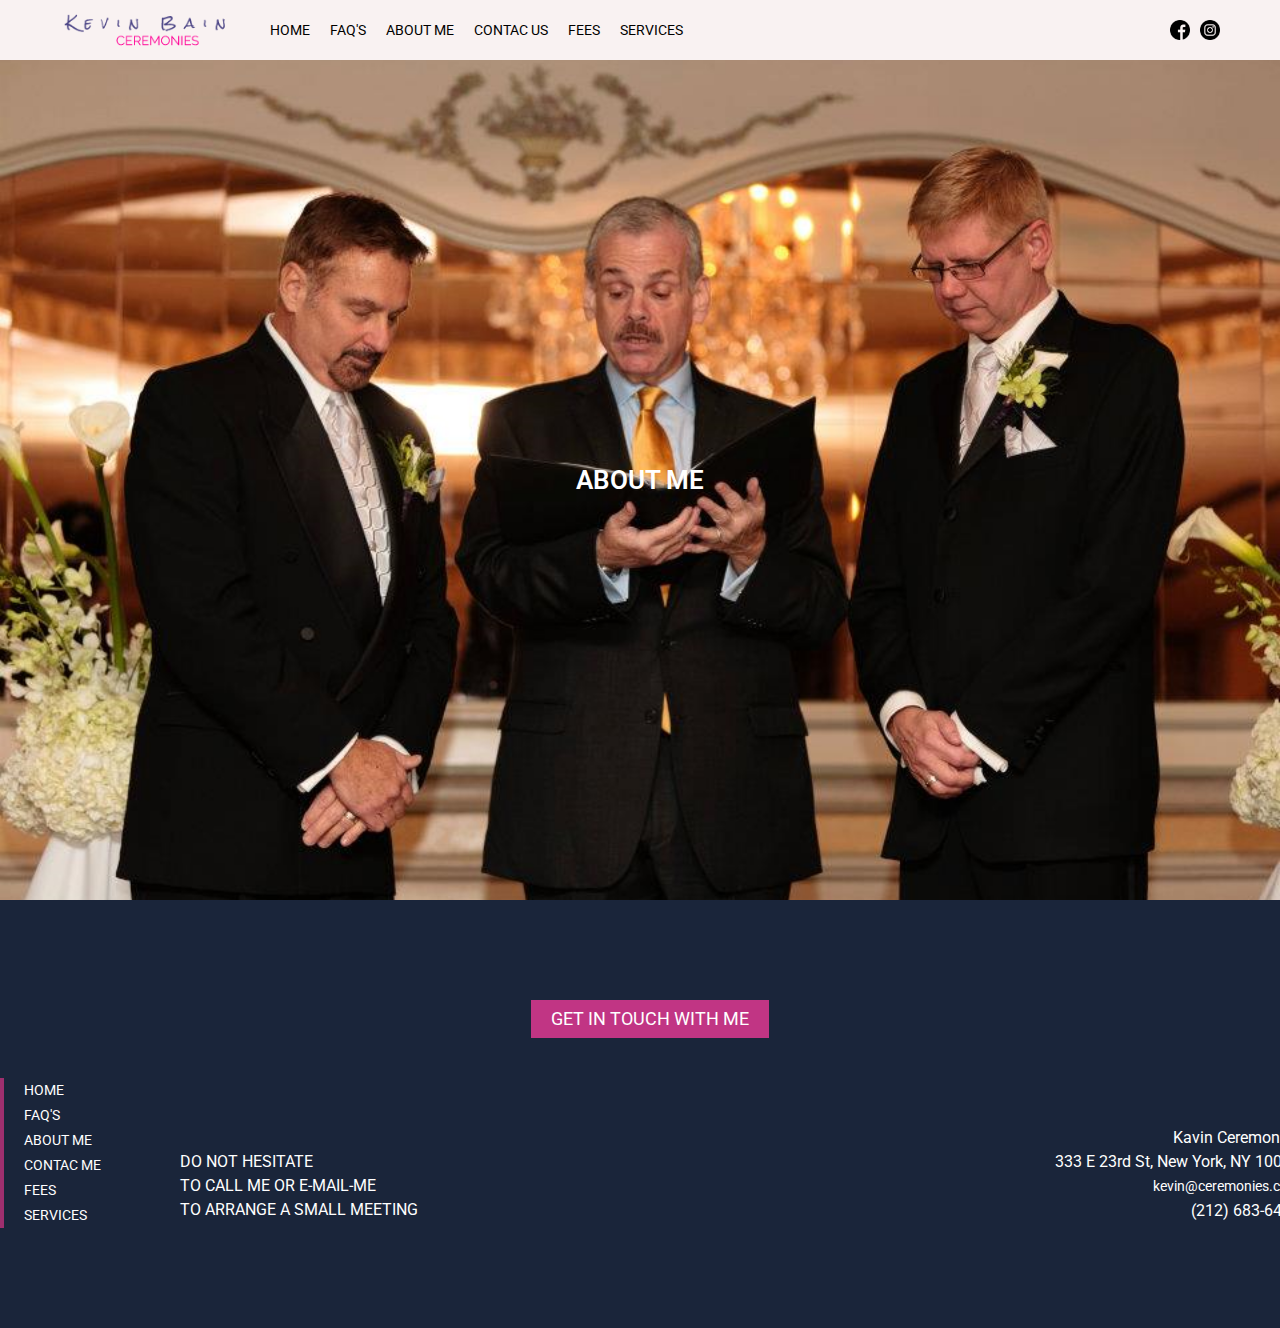
<file: about.html>
<!DOCTYPE html>
<html lang="en">
<head>
  <meta charset="UTF-8">
  <meta http-equiv="X-UA-Compatible" content="IE=edge">
  <meta name="viewport" content="width=device-width, initial-scale=1.0">
  <title>ABOUT ME</title>

  <link rel="preconnect" href="https://fonts.googleapis.com">
  <link rel="preconnect" href="https://fonts.gstatic.com" crossorigin>
  <link href="https://fonts.googleapis.com/css2?family=Delicious+Handrawn&family=PT+Serif&family=Roboto:ital,wght@0,100;0,300;0,400;0,500;0,700;0,900;1,100;1,300;1,400;1,500;1,700;1,900&display=swap" rel="stylesheet">

<Link rel="stylesheet" href="reset.css">
  <Link rel="stylesheet" href="style1.css">
  <Link rel="stylesheet" href="aboutme.css">

    

  </head>

  <body>
     <!-- Burger menu start-->

     <nav class="burger-menu">
      <ul>
        <li><a href="./index.html">Home</a></li>
      <li><a href="./getintouch.html">Get in Touch</a></li>
      <li><a href="./about.html">About me</a></li>
      <li><a href="./fees.html">Fees</a></li>
      <li><a href="./services.html">Services</a></li>
      <li><a href="./services.html">Faq's</a></li>
      </ul>
      </nav>
      <!--burger menu stop-->

<header class="header-main">
  <div class="header-main-logo" > 
    <img src="./image/LOGO.png" alt="Kevin logo">
    <nav class="header-main-nav">
      <ul>
        <li> <a href="./index.html">HOME </a></li>
        <li> <a href="./fees.html">FAQ'S</a></li>
        <li> <a href="./about.html">ABOUT ME</a> </Li>
          <li> <a href="./fees.html">CONTAC US</a></Li>
            <li> <a href="./fees.html">FEES</a></li>
            <li> <a href="./services.html">SERVICES</a></li>

      </ul>
    </nav>
  </div>
  
  <div class="header-main-sm">
  <a href="https://www.facebook.com/kevin.bain.357"><div class="header-main-sm-fb"></div></a>
  <a href= https://www.instagram.com/kevinpbain><div class="header-main-sm-in"></div>
  </a>
  <DIV CLASS="burger-menu-btn"></DIV> 
  </div>
  
</header>
<main>

  <div class="main-aboutme"> 
  <h1>ABOUT ME </h1>
    <p></p>
      
      
    </div>
</main> 


</section>  

<!-- THE FOOTER OF THE WEBSITE-->

<footer class="footer-main">
  <div class="wrapper-main footer-main-flex">
     

    <a class="footer-getintouch" href="./fees.html">GET IN TOUCH WITH ME</a>

    <div class="footer-sitemap">
      <ul>
        <li><a href="./index.html">HOME</a></li>
        <li><a href="./fees.html">FAQ'S</a><li>
        <li><a href="./about.html">ABOUT ME</a><li>
        <li><a href="./getintouch.html">CONTAC ME </a></li>
        <li><a href="./fees.html">FEES</a></li>
        <li><a href="./services.html">SERVICES</a></li>
      </ul>
      <UL>
        <li> <P><br><br><br>DO NOT HESITATE <br>TO CALL ME OR E-MAIL-ME<br> TO ARRANGE A SMALL MEETING</P>
        </li>
      </UL>
      <ul>
        <li><p><br><br></P></li>
          <li><p></P></li>  
        <li><p>Kavin Ceremonies</P></li>
        <li><P>333 E 23rd St, New York, NY 10010 </P></li>
        <li><a href="./index.html">kevin@ceremonies.com</a></li>
        <li><P>(212) 683-6428 </P></li>

      </ul>
    </div>
  </div>
  
  
</footer>

<script src="js/main.js"></script>




</body>
</html>
</file>
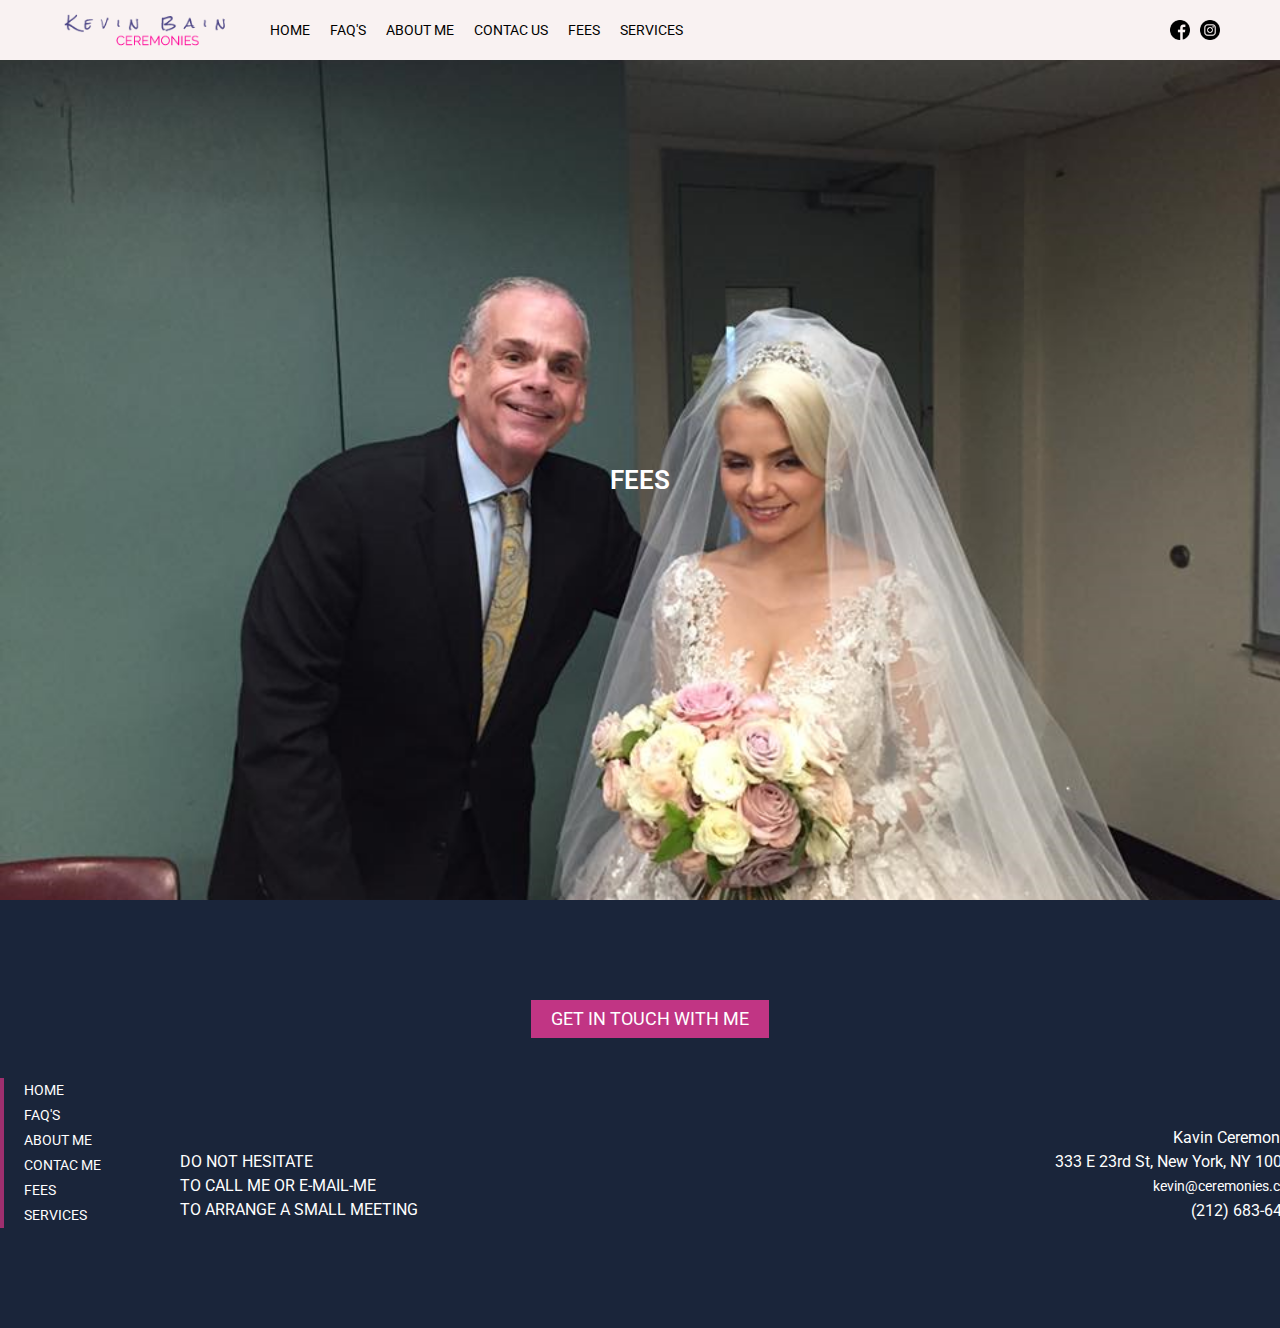
<file: getintouch.html>
<!DOCTYPE html>
<html lang="en">
<head>
  <meta charset="UTF-8">
  <meta http-equiv="X-UA-Compatible" content="IE=edge">
  <meta name="viewport" content="width=device-width, initial-scale=1.0">
  <title>GET IN TOUCH</title>

  <link rel="preconnect" href="https://fonts.googleapis.com">
  <link rel="preconnect" href="https://fonts.gstatic.com" crossorigin>
  <link href="https://fonts.googleapis.com/css2?family=Delicious+Handrawn&family=PT+Serif&family=Roboto:ital,wght@0,100;0,300;0,400;0,500;0,700;0,900;1,100;1,300;1,400;1,500;1,700;1,900&display=swap" rel="stylesheet">

<Link rel="stylesheet" href="reset.css">
  <Link rel="stylesheet" href="style1.css">
  <Link rel="stylesheet" href="getintouch.css">

    

  </head>

  <body>
     <!-- Burger menu start-->

     <nav class="burger-menu">
      <ul>
        <li><a href="./index.html">Home</a></li>
      <li><a href="./getintouch.html">Get in Touch</a></li>
      <li><a href="./about.html">About me</a></li>
      <li><a href="./fees.html">Fees</a></li>
      <li><a href="./services.html">Services</a></li>
      <li><a href="./services.html">Faq's</a></li>

      </ul>
      </nav>
      <!--burger menu stop-->



<header class="header-main">
  <div class="header-main-logo" > 
    <img src="./image/LOGO.png" alt="Kevin logo">
    <nav class="header-main-nav">
      <ul>
        <li> <a href="./index.html">HOME </a></li>
        <li> <a href="./fees.html">FAQ'S</a></li>
        <li> <a href="./about.html">ABOUT ME</a> </Li>
          <li> <a href="./fees.html">CONTAC US</a></Li>
            <li> <a href="./fees.html">FEES</a></li>
            <li> <a href="./services.html">SERVICES</a></li>
      </ul>
    </nav>
  </div>
  
  <div class="header-main-sm">
  <a href="https://www.facebook.com/kevin.bain.357"><div class="header-main-sm-fb"></div></a>
  <a href= https://www.instagram.com/kevinpbain><div class="header-main-sm-in"></div>
  </a>
  <DIV CLASS="burger-menu-btn"></DIV> 
  </div>
  
</header>
<main>

  <div class="#"> 
  <h1>fees</h1>
    <p></p>
      
      
      
    </div>
</main> 


</section>  

<!-- THE FOOTER OF THE WEBSITE-->

<footer class="footer-main">
  <div class="wrapper-main footer-main-flex">
     

    <a class="footer-getintouch" href="./getintouch.html">GET IN TOUCH WITH ME</a>

    <div class="footer-sitemap">
      <ul>
        <li><a href="./index.html">HOME</a></li>
        <li><a href="./fees.html">FAQ'S</a><li>
        <li><a href="./about.html">ABOUT ME</a><li>
        <li><a href="./getintouch.html">CONTAC ME </a></li>
        <li><a href="./fees.html">FEES</a></li>
        <li><a href="./services.html">SERVICES</a></li>
      </ul>
      <UL>
        <li> <P><br><br><br>DO NOT HESITATE <br>TO CALL ME OR E-MAIL-ME<br> TO ARRANGE A SMALL MEETING</P>
        </li>
      </UL>
      <ul>
        <li><p><br><br></P></li>
          <li><p></P></li>  
        <li><p>Kavin Ceremonies</P></li>
        <li><P>333 E 23rd St, New York, NY 10010 </P></li>
        <li><a href="./index.html">kevin@ceremonies.com</a></li>
        <li><P>(212) 683-6428 </P></li>

      </ul>
    </div>
  </div>
  
  
</footer>

<script src="js/main.js"></script>




</body>
</html>
</file>
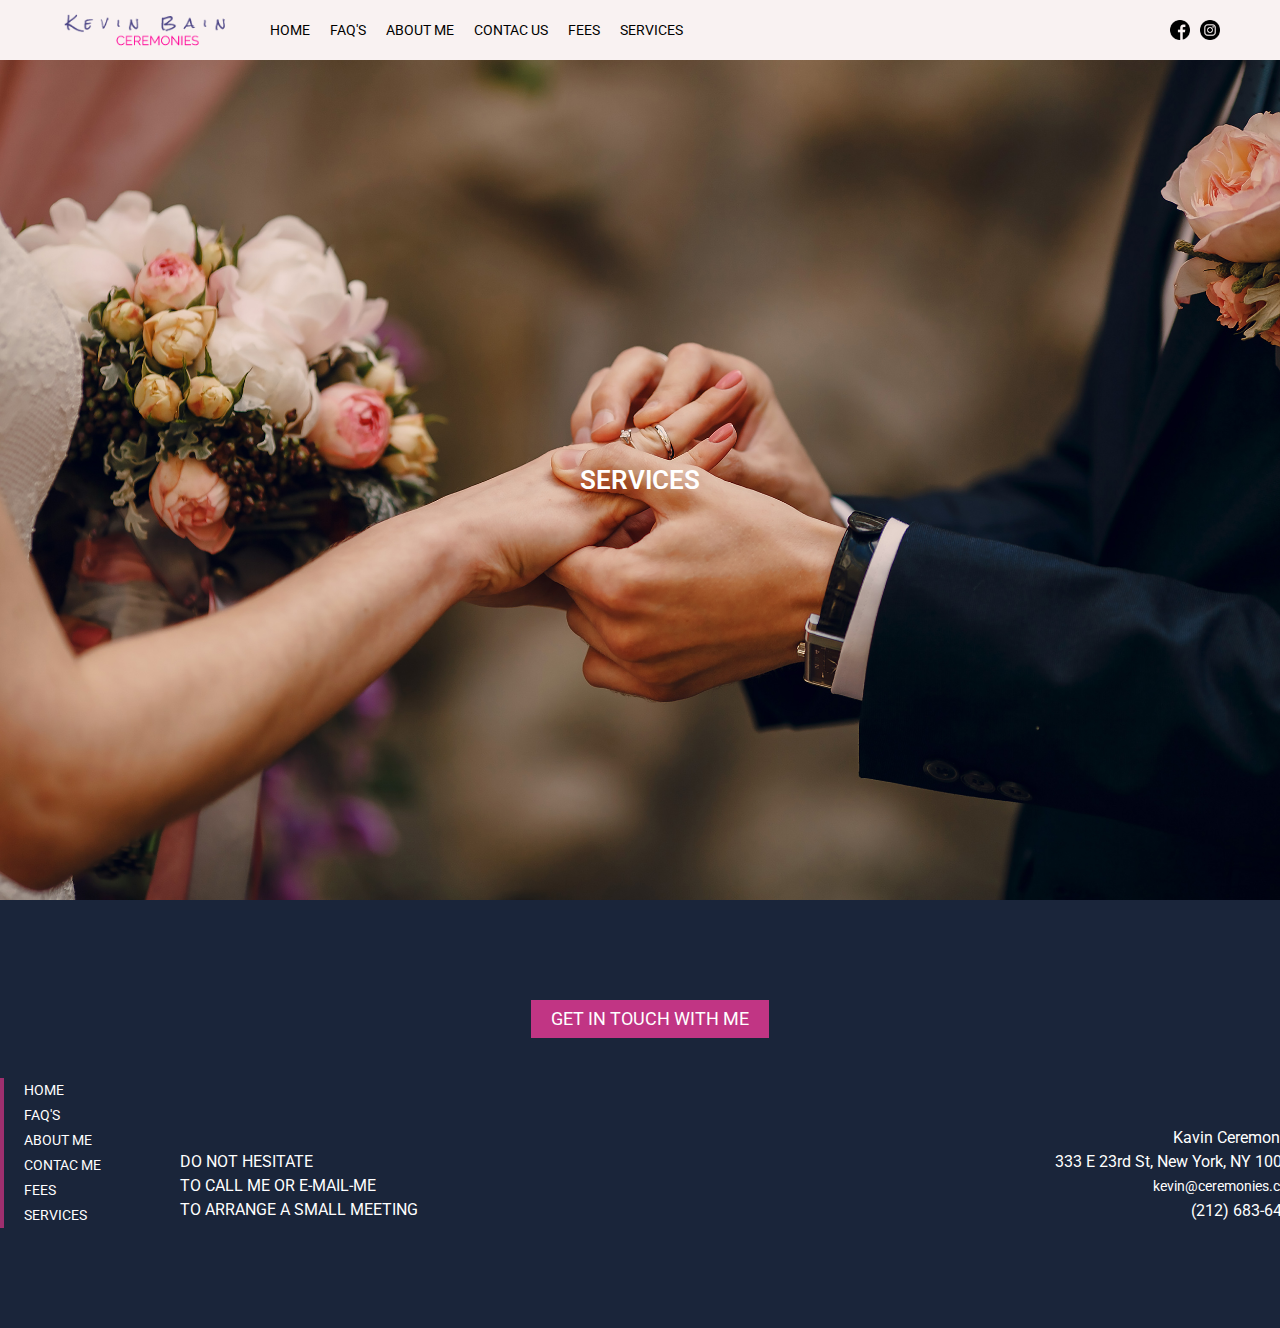
<file: services.html>
<!DOCTYPE html>
<html lang="en">
<head>
  <meta charset="UTF-8">
  <meta http-equiv="X-UA-Compatible" content="IE=edge">
  <meta name="viewport" content="width=device-width, initial-scale=1.0">
  <title>SERVICES</title>

  <link rel="preconnect" href="https://fonts.googleapis.com">
  <link rel="preconnect" href="https://fonts.gstatic.com" crossorigin>
  <link href="https://fonts.googleapis.com/css2?family=Delicious+Handrawn&family=PT+Serif&family=Roboto:ital,wght@0,100;0,300;0,400;0,500;0,700;0,900;1,100;1,300;1,400;1,500;1,700;1,900&display=swap" rel="stylesheet">

<Link rel="stylesheet" href="reset.css">
  <Link rel="stylesheet" href="style1.css">
  <Link rel="stylesheet" href="styleservice.css">

    

  </head>

  <body>

    <!-- Burger menu start-->

    <nav class="burger-menu">
      <ul>
        <li><a href="./index.html">Home</a></li>
      <li><a href="./getintouch.html">Get in Touch</a></li>
      <li><a href="./about.html">About me</a></li>
      <li><a href="./fees.html">Fees</a></li>
      <li><a href="./services.html">Services</a></li>
      <li><a href="./services.html">Faq's</a></li>

      </ul>
      </nav>
      <!--burger menu stop-->

<header class="header-main">
  <div class="header-main-logo" > 
    <img src="./image/LOGO.png" alt="Kevin logo">
    <nav class="header-main-nav">
      <ul>
        <li> <a href="./index.html">HOME </a></li>
        <li> <a href="./fees.html">FAQ'S</a></li>
        <li> <a href="./about.html">ABOUT ME</a> </Li>
          <li> <a href="./fees.html">CONTAC US</a></Li>
            <li> <a href="./fees.html">FEES</a></li>
            <li> <a href="./services.html">SERVICES</a></li>

      </ul>
    </nav>
  </div>
  
  <div class="header-main-sm">
  <a href="https://www.facebook.com/kevin.bain.357"><div class="header-main-sm-fb"></div></a>
  <a href= https://www.instagram.com/kevinpbain><div class="header-main-sm-in"></div>
     </a>
     <DIV CLASS="burger-menu-btn"></DIV>

  </div>
  
</header>
<main>

  <div class="main-service"> 
  <h1>SERVICES </h1>
    <p></p>
      
      
    </div>
</main> 


</section>  

<!-- THE FOOTER OF THE WEBSITE-->

<footer class="footer-main">
  <div class="wrapper-main footer-main-flex">
     

    <a class="footer-getintouch" href="./services.html">GET IN TOUCH WITH ME</a>

    <div class="footer-sitemap">
      <ul>
        <li><a href="./index.html">HOME</a></li>
        <li><a href="./fees.html">FAQ'S</a><li>
        <li><a href="./about.html">ABOUT ME</a><li>
        <li><a href="./getintouch.html">CONTAC ME </a></li>
        <li><a href="./fees.html">FEES</a></li>
        <li><a href="./services.html">SERVICES</a></li>
      </ul>
      <UL>
        <li> <P><br><br><br>DO NOT HESITATE <br>TO CALL ME OR E-MAIL-ME<br> TO ARRANGE A SMALL MEETING</P>
        </li>
      </UL>
      <ul>
        <li><p><br><br></P></li>
          <li><p></P></li>  
        <li><p>Kavin Ceremonies</P></li>
        <li><P>333 E 23rd St, New York, NY 10010 </P></li>
        <li><a href="./services.html">kevin@ceremonies.com</a></li>
        <li><P>(212) 683-6428 </P></li>

      </ul>
    </div>
  </div>
  
  
</footer>

<script src="js/main.js"></script>




</body>
</html>
</file>
<file: style1.css>
:root {
  --site-color-01: #c13584;
  --site-color-01-hover: #9e2f6e;
}


body{
  background-color:  #1a253a; 
  
}
body:after {
  position:absolute;
  width: 0;
  height: 0;
  overflow: hidden;
  z-index: -1;  
  content: url(./image/facebook-color.png) url(./image/instagram-color.png);

}

.wrapper-main {
  width: 1300px;
  margin:0 auto;
}

h1{
  font-size: 26px;
  line-height: 32px;
  color:#fff;
  font-family: 'Roboto', sans-serif;
  font-weight: 600;
  text-transform: uppercase;
}

h2{
  font-size: 26px;
  line-height: 32px;
  color:#fff;
  font-family: 'Roboto', sans-serif;
  font-weight: 600;
  text-transform: uppercase;
}

h3{
  font-size: 26px;
  line-height: 32px;
  color:#fff;
  font-family: 'Roboto', sans-serif;
  font-weight: 600;
  text-transform: uppercase;
}
p{
  font-size: 16px;
  line-height: 24px;
  color:#fff;
  font-family: 'Roboto', sans-serif;
}

  

a{
  font-size: 14px;
  line-height: 18px;
  color:#fff;
  font-family: 'Roboto', sans-serif;
  cursor: pointer;
}




.header-main{
  position: fixed;
  top:0;  
  width: 100%;
  height: 60px;
  background-color: #f9f2f2;
  display: flex;
  justify-content: space-between;
  z-index: 1000;
}

.header-main-logo{
  width: fit-content;
  height: 100%;  
  padding-left: 60px;
  display: flex;

}

.header-main-logo img{
  height: 40px;
  align-self: center;
  

}

.header-main-nav{
  width: fit-content;
  height: 100%;
   
  
}

.header-main-nav ul{
  list-style: none;
  margin-left: 30px;

}

.header-main-nav ul li{
  display: inline;
  float:left;

}


.header-main-nav ul li a{
  padding: 0 10px;
  font-family: 'Roboto', sans-serif;
  line-height: 60px;
  color: #000;
  display: block;
  height: 100%;

}

.header-main-nav ul li a:hover {
 color: #c13584;
}





.header-main-sm {
  width: fit-content;
  height:100%;  
  padding-right: 60px;
  display: flex;
  align-items: center;
  column-gap: 10px;
  
}

.header-main-sm-fb {
  width: 20px;
  height: 20px;
  background-image: url(./image/facebook.png) ;
  background-repeat: no-repeat;
  background-size: cover;
}

.header-main-sm-fb:hover {
  background-image: url(./image/facebook-color.png);
}
  

.header-main-sm-in {
  width: 20px;
  height: 20px;
  background-image: url(./image/instagram.png) ;
  background-repeat: no-repeat;
  background-size: cover;
}

.header-main-sm-in:hover {
  background-image: url(./image/instagram-color.png);
}
/* ABOUT SECTION*/

.index-about{
  width: 100%;
  padding: 60px 0;
  background-color:#1a253a;  
}

.index-about-flex {
  display: flex;  
  justify-content: center;
  align-items: center;    
  column-gap: 60px;
}



.index-about-image img {
  width: 300px;
  border-radius: 300px;
  
}

.index-about-text {
flex-basis: 455px;
}

.index-about-text-extra{
  padding: 20px 0;

}
.index-about p{
  padding: 20px 0;

}

.index-about-text a {   
  height: 36px; 
  font-size: 18px;
  line-height: 36px;
  display: block;
  background-color: var(--site-color-01);
  padding: 0px 20px;
  width: fit-content;  
  border-radius: 0px;  
}

.index-about-text a:hover {
  background-color: var(--site-color-01-hover);
}

/*FOOTER*/

.footer-main {
  width: 100%;
  padding: 60px 0 100px;
  background-color:#1a253a;
}

.footer-main-flex {
  display: flex;
  justify-content: center;
  flex-wrap: wrap;
}

.footer-testimony {
  flex-basis: 20%;
  display: flex;
  justify-content: center;
  flex-wrap: wrap;  
}
.footer-testimony img {
  width: 45%;
  border-radius: 100%;
}


.footer-testimony p{
  text-align: center;
  font-size: 16px;
  padding: 20px 20px 0px; 
  height: 280px;
}
.footer-getintouch {
  padding: 10px 20px;
  margin: 40px;
  border:none;
 font-size: 18px;
  background-color: var(--site-color-01);
  transition: all ease-in-out 200ms;

}

.footer-getintouch:hover {
  border: 2px solid var(--site-color-01)
}

.footer-sitemap {
  flex-basis: 100%;  
  display:flex;
}

.footer-sitemap ul:nth-child(1) {
  border-left: 4px solid var(--site-color-01-hover);
  padding-left: 20px;
}

.footer-sitemap a {
  line-height: 25px;
  
}

.footer-sitemap a:hover {
  opacity: 0.8;
}

.footer-sitemap ul:nth-child(1), .footer-sitemap ul:nth-child(3) {
  flex-basis: 180px;


}
.footer-sitemap p {
  
  }

.footer-sitemap ul:nth-child(3) {
  flex-grow: 1;
  
}

.footer-sitemap ul:nth-child(3) li {
  clear:both;
  float: right;
  
}

.burger-menu,
.burger-menu-btn {
  display:none
}

/* MOBILE VERSION  */
 
@media only screen and (max-width: 600px) {

  .burger-menu-btn {
    display: block;
    margin-left: 10PX;
    width: 50px;
    height: 50px;
    background-image: url(./image/burger\ menu-90.png), url(./image/close-100.png);
    background-size: cover;
    background-repeat: no-repeat;
    background-position: center, center left 50px;
  }

  .burger-menu{
    display: none;
    position:fixed;
    width: 100%;
    height: 100vh;
    z-index: 900;
    background-color:#111;
  }

  .burger-menu ul{
    width: 100%;
    height: Calc(100vh - 60px);
    padding-top: 60px;
    display: flex;
    flex-wrap: wrap;
    align-content: flex-start;
  }

.burger-menu ul li{
  flex-basis: 100%;
  border-top: 2px solid #000;  
}

.burger-menu ul li a {
  display: block;
  height: 100%;
  font-size: 3rem;
  padding: 30px 0;
  flex-basis: 100%;
  text-align: center;
}

.burger-menu ul li:last-child{
 border-bottom: 2px solid #000;
}
  

  .wrapper-main {
    width: calc(100% - 40px);

  }

  .header-main-logo {
    padding-left: 20px;
  }

  .header-main-nav {
    display: none;
  }

  .header-main-sm {
    padding-right:  20px;
  }



  .footer-main {
    width: 100%;
    padding: 60px 0 100px;
    background-color#1a253a;
  }
  
  .footer-main-flex {
    display: flex;
    justify-content: center;
    flex-wrap: wrap;
  }
  
  .footer-testimony {
   display: none;
  }
    
  
  
  .footer-getintouch {
   margin: 0 0 60px;
  }
  
    
  .footer-sitemap {
    flex-wrap: wrap;
  }
  
  .footer-sitemap ul:nth-child(1) {
    border-left: none;
    padding-left: 0;
  }
  
  .footer-sitemap a {
    line-height: 25px;
    
  }
  
  .footer-sitemap a:hover {
    opacity: 0.8;
  }
  
  .footer-sitemap ul:nth-child(1),
  .footer-sitemap ul:nth-child(0),
  .footer-sitemap ul:nth-child(3) {
    flex-basis: 100%;
    text-align: center;
    padding-bottom: 95px;
  
  }
  .footer-sitemap p {
    padding: 0 20px;   
    }
  
  .footer-sitemap ul:nth-child(3) {
    flex-grow: 1;    
  }
  
  .footer-sitemap ul:nth-child(3) li {
    text-align: center;
    
  }
  


}
</file>
<file: aboutme.css>
main{
  width:100%;
  height: calc(100vh - 60px);
  background-color: #1a253a;  
  margin-top: 60px;
  background-image: url(./image/KB001.png);
  background-size: cover;
  background-repeat: no-repeat;
  background-position: center;
  display:flex;
  justify-content: center;
  align-items:center;
  z-index: 100;
}

.main-aboutme { 
  max-width: 645px;
  font-size: 18px;
  font-weight: 600;
  line-height: 30px;
  color:white;
}

/* MOBILE VERSION  */
 
@media only screen and (max-width: 600px) { 
  .main-aboutme { 
    display: none;     
  }
}
</file>
<file: getintouch.css>
main{
  width:100%;
  height: calc(100vh - 60px);
  background-color: #1a253a;
  
  margin-top: 60px;
  background-image: url(./image/kbride.png);
  background-size: cover;
  background-repeat: no-repeat;
  background-position: center;
  display:flex;
  justify-content: center;
  align-items:center;
  z-index: 100;
}

.main-service p { 
  max-width: 680px;
  font-size: 18px;
  line-height: 30px;
}

/* MOBILE VERSION  */
 
@media only screen and (max-width: 600px) {

  main{
    align-items: flex-end;    
  }

  
  main p { 
    
   margin-left: 185px;
    font-size: 1rem;
    line-height: 1.75;
    color: antiquewhite;
  }
}
</file>
<file: styleservice.css>
main{
  width:100%;
  height: calc(100vh - 60px);
  background-color: #1a253a;
  
  margin-top: 60px;
  background-image: url(./image/groomring.jpg);
  background-size: cover;
  background-repeat: no-repeat;
  background-position: center;
  display:flex;
  justify-content: center;
  align-items:center;
  z-index: 100;
}

.main-service p { 
  max-width: 680px;
  font-size: 18px;
  line-height: 30px;
}

* MOBILE VERSION  */
 
@media only screen and (max-width: 600px) {

  main{
    align-items: flex-end;    
  }

  
  main p { 
    
   margin-left: 185px;
    font-size: 1rem;
    line-height: 1.75;
    color: antiquewhite;
  }
}
</file>
